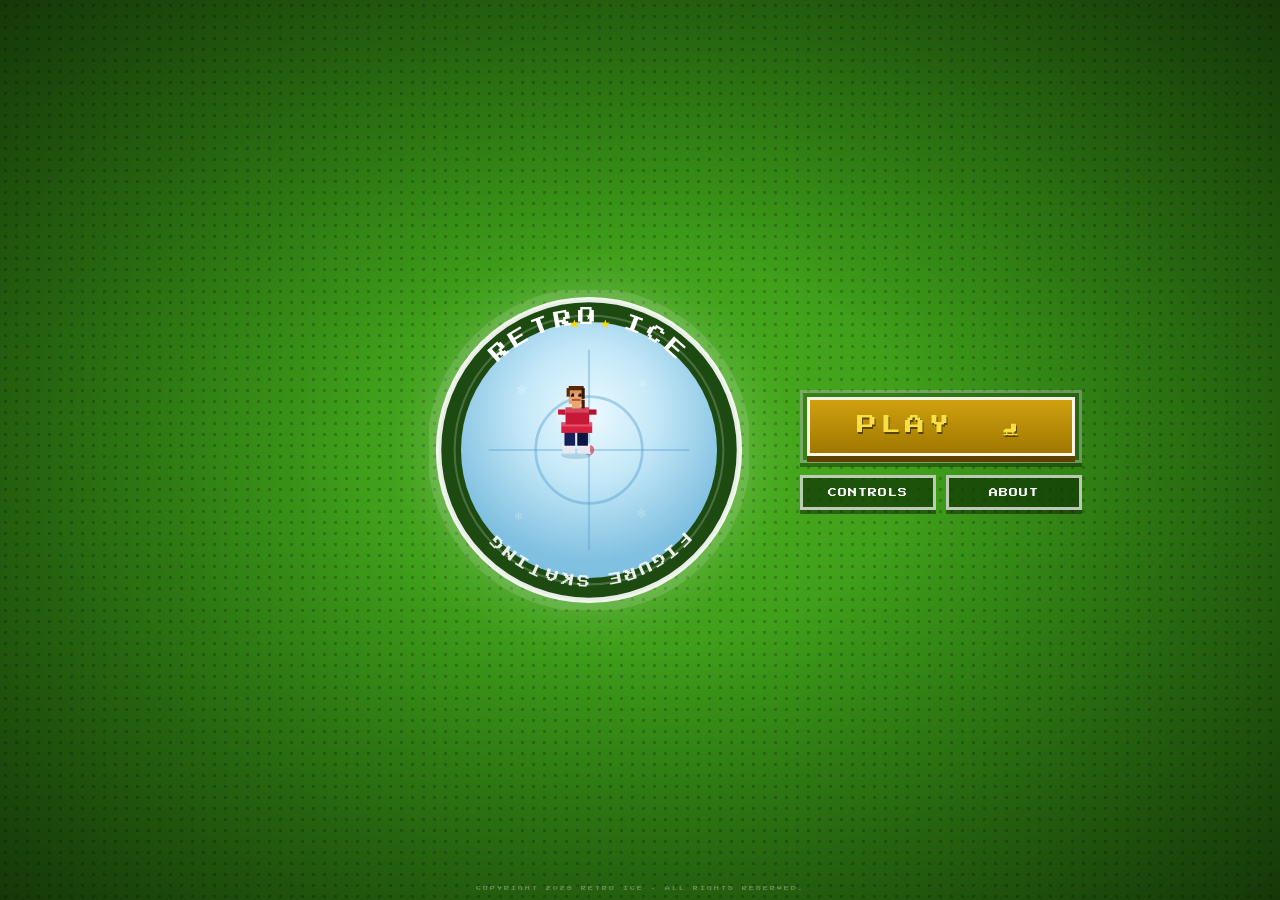
<file: index.html>
<!DOCTYPE html>
<html lang="en">
<head>
<meta charset="UTF-8">
<meta name="viewport" content="width=device-width, initial-scale=1.0, maximum-scale=1.0">
<title>Retro Ice</title>
<link rel="preconnect" href="https://fonts.googleapis.com">
<link href="https://fonts.googleapis.com/css2?family=Press+Start+2P&display=swap" rel="stylesheet">
<style>
/* ════════════════════════════════════════════
   BASE
════════════════════════════════════════════ */
*{margin:0;padding:0;box-sizing:border-box;image-rendering:pixelated}
html,body{width:100%;height:100%;overflow:hidden;font-family:'Press Start 2P',monospace;background:#000}
button{font-family:'Press Start 2P',monospace;cursor:pointer}
input,select{font-family:'Press Start 2P',monospace}

/* ── screens ── */
.screen{position:absolute;inset:0;display:none;align-items:center;justify-content:center}
.screen.active{display:flex}

/* ════════════════════════════════════════════
   SHARED PALETTE VARS
════════════════════════════════════════════ */
:root{
  --grn:#3a9818; --grn2:#4db020; --grnDk:#2a7010; --grnPanel:rgba(10,40,4,0.86);
  --blue:#2a5cc8; --blueDk:#1a3a80; --blueHi:#4a88f0; --bluePan:#3060c8;
  --gold:#c89000; --goldHi:#f0c020; --goldDk:#7a5400;
  --white:#fff; --textDim:rgba(255,255,255,0.45);
}

/* ════════════════════════════════════════════
   GREEN HALFTONE BG (title / create screens)
════════════════════════════════════════════ */
.bg-green{
  position:absolute;inset:0;z-index:0;
  background:radial-gradient(ellipse at 50% 50%,#4db020 0%,#3a9818 45%,#2a7010 100%);
}
.bg-green::after{
  content:'';position:absolute;inset:0;
  background-image:radial-gradient(circle,rgba(0,0,0,0.2) 1.5px,transparent 1.5px);
  background-size:11px 11px;
}
.bg-vignette{
  position:absolute;inset:0;z-index:1;
  background:radial-gradient(ellipse at 50% 50%,transparent 30%,rgba(0,0,0,0.5) 100%);
  pointer-events:none;
}
/* ghost icons */
.bg-ghosts{position:absolute;inset:0;z-index:1;pointer-events:none;overflow:hidden}
.bg-ghosts span{position:absolute;color:rgba(255,255,255,0.055);font-family:serif;user-select:none}

/* ── GREEN BUTTON (RST style) ── */
.gbtn{
  display:inline-flex;align-items:center;justify-content:center;gap:8px;
  background:var(--grn);border:3px solid rgba(255,255,255,0.85);
  box-shadow:0 5px 0 var(--grnDk),2px 2px 0 rgba(0,0,0,0.35);
  color:#fff;font-family:'Press Start 2P',monospace;
  font-size:clamp(7px,1.1vw,10px);letter-spacing:1px;
  padding:10px 16px;transition:background .07s;
}
.gbtn:hover{background:var(--grn2)}
.gbtn:active{transform:translateY(4px);box-shadow:0 1px 0 var(--grnDk)}

/* ── GOLD PLAY BUTTON ── */
.goldbtn{
  display:inline-flex;align-items:center;justify-content:center;gap:12px;
  background:linear-gradient(180deg,#d0a010 0%,#a07800 100%);
  border:3px solid rgba(255,255,255,0.9);
  box-shadow:0 6px 0 #5e4000;
  color:#f8e040;font-family:'Press Start 2P',monospace;
  font-size:clamp(14px,2vw,20px);letter-spacing:4px;
  padding:15px 30px;transition:background .07s;
  text-shadow:1px 2px 0 rgba(0,0,0,0.5);
}
.goldbtn:hover{background:linear-gradient(180deg,#e8b820 0%,#c09010 100%)}
.goldbtn:active{transform:translateY(5px);box-shadow:0 1px 0 #5e4000}

/* ── BLUE PANEL BUTTON (Retro Bowl style) ── */
.bluebtn{
  display:inline-flex;align-items:center;justify-content:center;gap:10px;
  background:var(--bluePan);border:3px solid #fff;
  box-shadow:0 5px 0 var(--blueDk),2px 2px 0 rgba(0,0,0,0.4);
  color:#fff;font-family:'Press Start 2P',monospace;
  font-size:clamp(8px,1.3vw,11px);letter-spacing:1px;
  padding:11px 18px;transition:background .07s;
}
.bluebtn:hover{background:var(--blueHi)}
.bluebtn:active{transform:translateY(4px);box-shadow:0 1px 0 var(--blueDk)}

/* ── RED ── */
.redbtn{background:#b01020;border:3px solid #fff;box-shadow:0 5px 0 #600010;color:#fff;
  font-family:'Press Start 2P',monospace;font-size:clamp(7px,1vw,9px);padding:9px 14px;
  display:inline-flex;align-items:center;justify-content:center;}
.redbtn:hover{background:#d02030}
.redbtn:active{transform:translateY(4px);box-shadow:0 1px 0 #600010}

/* ── text input ── */
.tinput{background:#fff;border:3px solid #fff;box-shadow:inset 2px 2px 0 rgba(0,0,0,0.1),0 3px 0 rgba(0,0,0,0.45);
  color:#0a1020;font-family:'Press Start 2P',monospace;font-size:clamp(7px,1vw,9px);
  padding:8px 10px;width:100%;outline:none}
.tinput:focus{border-color:#f0c020}
select.tinput{cursor:pointer;appearance:none;-webkit-appearance:none}

/* ── input label ── */
.lbl{font-size:clamp(5px,0.75vw,6px);color:rgba(255,255,255,0.6);letter-spacing:2px;margin-bottom:4px}

/* ── swatch ── */
.sw{width:clamp(20px,2.2vw,26px);height:clamp(20px,2.2vw,26px);border:3px solid rgba(255,255,255,0.2);
  box-shadow:2px 2px 0 rgba(0,0,0,0.4);cursor:pointer;transition:transform .08s}
.sw:hover{transform:scale(1.18);border-color:rgba(255,255,255,0.7)}
.sw.on{border-color:#fff;box-shadow:0 0 0 2px #f0c020,2px 2px 0 rgba(0,0,0,0.4)}

/* ── stars header ── */
.starhdr{display:flex;align-items:center;justify-content:center;gap:8px;
  font-size:clamp(9px,1.5vw,13px);color:#fff;letter-spacing:3px;
  text-shadow:2px 2px 0 rgba(0,0,0,0.7)}
.sr{color:#d02030}.sw2{color:#fff}.sb{color:#2848b0}

/* ── overlay ── */
.overlay{display:none;position:fixed;inset:0;background:rgba(0,0,0,0.78);z-index:999;
  align-items:center;justify-content:center}
.overlay.on{display:flex}
.obox{background:var(--bluePan);border:4px solid #fff;
  box-shadow:0 8px 0 var(--blueDk),4px 4px 0 rgba(0,0,0,0.5);
  padding:28px 36px;text-align:center;min-width:260px}
.obox h3{font-size:clamp(9px,1.5vw,12px);color:#fff;margin-bottom:16px;letter-spacing:2px}
.obox p{font-size:clamp(6px,.9vw,8px);color:#ff9090;margin-bottom:20px;line-height:2}

/* ════════════════════════════════════════════
   SCREEN 1 — TITLE
════════════════════════════════════════════ */
#titleScreen{z-index:10}
.title-layout{
  position:relative;z-index:2;
  display:flex;align-items:center;justify-content:center;
  gap:clamp(24px,4vw,70px);width:100%;height:100%;padding:20px;
}
.logo-ring{width:clamp(210px,27vw,320px);height:clamp(210px,27vw,320px);
  filter:drop-shadow(0 0 28px rgba(255,255,255,0.22))}
.logo-ring svg{width:100%;height:100%}
.menu-col{display:flex;flex-direction:column;align-items:stretch;gap:12px;
  width:clamp(210px,22vw,285px)}
.play-wrap{background:rgba(0,0,0,0.22);border:3px solid rgba(255,255,255,0.32);
  box-shadow:0 4px 0 rgba(0,0,0,0.35);padding:4px}
.sub-row{display:flex;gap:10px}
.subbtn{flex:1;background:rgba(16,56,4,0.75);border:3px solid rgba(255,255,255,0.7);
  box-shadow:0 4px 0 rgba(0,0,0,0.4);color:#fff;font-family:'Press Start 2P',monospace;
  font-size:clamp(6px,.9vw,9px);letter-spacing:1px;padding:10px 6px;text-align:center;
  transition:background .07s}
.subbtn:hover{background:rgba(36,88,12,0.9)}
.subbtn:active{transform:translateY(3px)}
.infobox{display:none;background:rgba(6,32,2,0.95);border:3px solid rgba(255,255,255,0.68);
  box-shadow:0 5px 0 rgba(0,0,0,0.45);padding:14px 16px}
.infobox.on{display:block}
.infobox p{font-size:clamp(5px,.75vw,7px);color:#c4e8a0;line-height:2.4}
.infobox b{color:#f0c020}
.copy{position:fixed;bottom:9px;left:0;right:0;text-align:center;
  font-size:clamp(4px,.55vw,5px);color:rgba(255,255,255,0.28);letter-spacing:2px;z-index:3}

/* ════════════════════════════════════════════
   SCREEN 2 — CAREER SLOTS
════════════════════════════════════════════ */
#careerScreen{background:#0a0a0a;z-index:10}
#careerScreen::before{content:'';position:absolute;inset:0;
  background-image:radial-gradient(circle,rgba(255,255,255,0.032) 1px,transparent 1px);
  background-size:14px 14px}
.career-layout{position:relative;z-index:2;display:flex;align-items:center;
  justify-content:center;gap:clamp(20px,3.5vw,54px);padding:24px;width:100%}
.logo-sm{width:clamp(110px,14vw,165px);filter:drop-shadow(0 0 14px rgba(80,160,255,0.25))}
.logo-sm svg{width:100%;height:auto}
.slots-col{flex:1;max-width:540px;min-width:270px}
.slot-block{margin-bottom:clamp(10px,1.8vh,18px)}
.slot-lbl{font-size:clamp(5px,.72vw,6px);color:var(--textDim);letter-spacing:3px;
  margin-bottom:5px;text-align:center}
.slot-row{display:flex;align-items:center;gap:8px}
.slotbtn{flex:1;min-height:clamp(46px,7vh,62px);background:var(--bluePan);
  border:3px solid #fff;box-shadow:0 6px 0 var(--blueDk),3px 3px 0 rgba(0,0,0,0.45);
  color:#fff;font-family:'Press Start 2P',monospace;cursor:pointer;
  display:flex;align-items:center;justify-content:space-between;
  padding:10px 18px;gap:12px;transition:background .07s;line-height:1;text-align:left}
.slotbtn:hover{background:var(--blueHi)}
.slotbtn:active{transform:translateY(5px);box-shadow:0 1px 0 var(--blueDk)}
.slotbtn.empty{justify-content:center;color:rgba(255,255,255,0.7);
  letter-spacing:2px;font-size:clamp(8px,1.3vw,11px)}
.sname{font-size:clamp(8px,1.4vw,12px);color:#fff;letter-spacing:1px}
.sinfo{font-size:clamp(5px,.72vw,6px);color:rgba(200,220,255,0.78);margin-top:4px;letter-spacing:1px}
.smedals{font-size:clamp(9px,1.3vw,12px);flex-shrink:0;line-height:1.6}
.delbtn{width:clamp(40px,5.5vw,50px);height:clamp(40px,5.5vw,50px);
  background:#404858;border:3px solid rgba(255,255,255,0.35);
  box-shadow:0 4px 0 #181a22,2px 2px 0 rgba(0,0,0,0.4);
  color:rgba(255,255,255,0.35);font-family:'Press Start 2P',monospace;font-size:14px;
  display:flex;align-items:center;justify-content:center;transition:background .07s}
.delbtn:hover{background:#7a1020;border-color:#ff6080;color:#ff8090}
.delbtn:active{transform:translateY(3px)}
.delbtn.dim{opacity:.3;pointer-events:none;cursor:default}

/* ════════════════════════════════════════════
   SCREEN 3 — CREATE CHARACTER
════════════════════════════════════════════ */
#createScreen{z-index:10}
.create-layout{position:relative;z-index:2;display:flex;align-items:center;
  justify-content:center;gap:clamp(14px,3vw,44px);padding:18px;width:100%}
.left-col{flex:0 0 auto;display:flex;flex-direction:column;align-items:center;gap:10px}
.portrait{background:#7ec838;border:4px solid rgba(255,255,255,0.9);
  box-shadow:0 7px 0 rgba(0,0,0,0.4),inset 0 0 0 2px rgba(255,255,255,0.16);
  padding:8px 8px 6px}
.portrait canvas{display:block;image-rendering:pixelated;
  width:clamp(90px,12vw,145px);height:auto}
.gen-row{display:flex;gap:8px;width:100%}
.genbtn{flex:1;background:rgba(16,56,4,0.74);border:3px solid rgba(255,255,255,0.72);
  box-shadow:0 4px 0 rgba(0,0,0,0.4);color:#fff;font-family:'Press Start 2P',monospace;
  font-size:clamp(6px,.9vw,8px);padding:8px 4px;letter-spacing:1px;text-align:center;
  transition:background .07s}
.genbtn:hover{background:rgba(38,86,12,0.9)}
.genbtn:active{transform:translateY(3px)}
.genbtn.on{background:#1a7020;border-color:#80ff80;box-shadow:0 4px 0 #0a3a12;color:#90ff90}
.sw-sec{width:100%}
.sw-lbl{font-size:clamp(5px,.72vw,6px);color:rgba(255,255,255,0.7);letter-spacing:2px;
  text-align:center;margin-bottom:4px}
.sw-row{display:flex;flex-wrap:wrap;gap:4px;justify-content:center}
.right-col{flex:1;max-width:430px;min-width:220px;display:flex;flex-direction:column;gap:0}
.create-hdr{display:flex;align-items:center;gap:10px;margin-bottom:clamp(10px,1.8vh,16px)}
.create-hdr h2{flex:1;font-size:clamp(8px,1.4vw,12px);color:#fff;letter-spacing:3px;
  text-shadow:2px 2px 0 rgba(0,0,0,0.55);text-align:center}
.form-card{background:rgba(8,36,2,0.86);border:4px solid rgba(255,255,255,0.8);
  box-shadow:0 6px 0 rgba(0,0,0,0.4),inset 0 0 0 2px rgba(255,255,255,0.08);
  padding:16px 18px}
.form-sec{font-size:clamp(5px,.78vw,7px);color:rgba(255,255,255,0.46);letter-spacing:3px;
  text-align:center;margin-bottom:12px;padding-bottom:8px;
  border-bottom:1px solid rgba(255,255,255,0.13)}
.name-grid{display:grid;grid-template-columns:1fr 1fr;gap:10px;margin-bottom:12px}
.act-row{display:flex;gap:10px;margin-top:12px}
.randbtn{flex:1;background:rgba(16,56,4,0.75);border:3px solid rgba(255,255,255,0.7);
  box-shadow:0 4px 0 rgba(0,0,0,0.4);color:#fff;font-family:'Press Start 2P',monospace;
  font-size:clamp(6px,.9vw,8px);padding:10px 8px;letter-spacing:1px;
  display:flex;align-items:center;justify-content:center;gap:6px;transition:background .07s}
.randbtn:hover{background:rgba(38,90,12,0.9)}
.randbtn:active{transform:translateY(3px)}
.play2btn{flex:2;background:linear-gradient(180deg,#d0a010 0%,#a07800 100%);
  border:3px solid rgba(255,255,255,0.88);box-shadow:0 5px 0 #5e4000;
  color:#f8e040;font-family:'Press Start 2P',monospace;
  font-size:clamp(9px,1.3vw,12px);padding:10px 14px;letter-spacing:2px;
  display:flex;align-items:center;justify-content:center;gap:8px;transition:background .07s}
.play2btn:hover{background:linear-gradient(180deg,#e8c020 0%,#c09010 100%)}
.play2btn:active{transform:translateY(4px);box-shadow:0 1px 0 #5e4000}

/* ════════════════════════════════════════════
   SCREEN 4 — GAME
════════════════════════════════════════════ */
#gameScreen{flex-direction:column;z-index:10;background:#0a0a10}
#hud{flex:0 0 auto;height:44px;background:#080810;border-bottom:3px solid #fff;
  display:flex;align-items:center;padding:0 16px;gap:clamp(8px,2vw,28px);z-index:20}
.hb{display:flex;flex-direction:column;gap:2px}
.hl{font-size:clamp(4px,.6vw,5px);color:rgba(255,255,255,0.42);letter-spacing:2px}
.hv{font-size:clamp(9px,1.4vw,12px);color:#fff}
.hv-gold{color:#f0c030!important}.hv-red{color:#ff7080!important}.hv-blue{color:#80c0ff!important}
.h-sep{flex:1}
.hname{font-size:clamp(5px,.85vw,7px);color:rgba(200,220,255,0.65);
  letter-spacing:1px;max-width:160px;overflow:hidden;white-space:nowrap}
#gameCanvas{flex:1 1 auto;width:100%;display:block;image-rendering:pixelated}
#ctrlBar{flex:0 0 auto;height:30px;background:#080810;border-top:2px solid rgba(255,255,255,0.18);
  display:flex;align-items:center;justify-content:center;gap:clamp(6px,2vw,22px);padding:0 14px}
.ch{font-size:clamp(4px,.63vw,5px);color:rgba(255,255,255,0.28);letter-spacing:1px}
.ch span{color:#f0c030}
.ch.tip{color:rgba(80,200,255,0.45)}

/* mobile buttons */
#mobileBtns{position:absolute;bottom:36px;left:0;right:0;
  display:none;align-items:flex-end;justify-content:space-between;
  padding:0 10px;pointer-events:none;z-index:25}
#mobileBtns button{pointer-events:all;background:rgba(8,14,30,0.85);
  border:2px solid #4ac8f0;color:#4ac8f0;font-family:'Press Start 2P',monospace;
  font-size:7px;padding:7px 9px;line-height:1.4;white-space:pre;text-align:center}

/* ── pause overlay ── */
#pauseBox{background:var(--bluePan);border:4px solid #fff;
  box-shadow:0 8px 0 var(--blueDk),4px 4px 0 rgba(0,0,0,0.5);
  padding:28px 36px;text-align:center;min-width:230px}
#pauseBox h3{font-size:clamp(10px,1.6vw,13px);color:#fff;margin-bottom:20px;letter-spacing:3px}
.pbbtns{display:flex;flex-direction:column;gap:10px}

/* ── gameover overlay ── */
#goBox{background:var(--bluePan);border:4px solid #fff;
  box-shadow:0 8px 0 var(--blueDk),4px 4px 0 rgba(0,0,0,0.5);
  padding:30px 36px;text-align:center;min-width:260px}
#goBox h3{font-size:clamp(10px,1.6vw,14px);color:#ff6060;margin-bottom:12px;letter-spacing:2px}
#goBox .gscore{font-size:clamp(14px,2.2vw,20px);color:#f0c020;margin:8px 0}
#goBox .ggrade{font-size:clamp(20px,3.5vw,36px);margin:8px 0}
#goBox .gcombo{font-size:clamp(6px,.9vw,8px);color:#aac0e0;margin-bottom:16px}

/* ── animations ── */
@keyframes fadeIn{from{opacity:0;transform:translateY(10px)}to{opacity:1;transform:none}}
@keyframes pulse{0%,100%{transform:scale(1)}50%{transform:scale(1.03)}}
@keyframes sparkF{0%{opacity:0;transform:translateY(0) scale(1)}10%{opacity:1}90%{opacity:.6}100%{opacity:0;transform:translateY(-60px) scale(.2)}}
@keyframes blink{0%,49%{opacity:1}50%,100%{opacity:0}}
.fadein{animation:fadeIn .3s ease both}
.pulse{animation:pulse 2.2s ease infinite}
.blink{animation:blink .8s infinite}

/* sparkles layer */
.spkl{position:absolute;inset:0;z-index:1;pointer-events:none;overflow:hidden}
.spkl i{position:absolute;font-style:normal;font-family:serif;animation:sparkF linear infinite;opacity:0}
</style>
</head>
<body>

<!-- ════════════════════════════════════════════
     SCREEN 1: TITLE
════════════════════════════════════════════ -->
<div id="titleScreen" class="screen active">
  <div class="bg-green"></div>
  <div class="bg-vignette"></div>
  <div class="bg-ghosts" id="bgG"></div>
  <div class="spkl" id="spkl"></div>

  <div class="title-layout fadein">
    <!-- Animated skater left -->
    <canvas id="titleSkater" width="96" height="128"
      style="image-rendering:pixelated;width:clamp(100px,14vw,180px);height:auto;
      filter:drop-shadow(3px 8px 0 rgba(0,0,0,0.5));position:relative;z-index:2"></canvas>

    <!-- Logo badge centre -->
    <div class="logo-ring pulse" style="position:relative;z-index:2">
      <svg viewBox="0 0 300 300" xmlns="http://www.w3.org/2000/svg">
        <defs>
          <radialGradient id="icG" cx="50%" cy="36%" r="58%">
            <stop offset="0%"   stop-color="#ecfaff"/>
            <stop offset="45%"  stop-color="#c4e8f8"/>
            <stop offset="100%" stop-color="#80c0e0"/>
          </radialGradient>
          <path id="tP" d="M 34,150 a116,116 0 0,1 232,0"/>
          <path id="bP" d="M 266,150 a116,116 0 0,1 -232,0"/>
        </defs>
        <circle cx="150" cy="150" r="147" fill="none" stroke="rgba(255,255,255,0.12)" stroke-width="10"/>
        <circle cx="150" cy="150" r="141" fill="#1c4a10" stroke="rgba(255,255,255,0.9)" stroke-width="5"/>
        <circle cx="150" cy="150" r="126" fill="none"   stroke="rgba(255,255,255,0.2)" stroke-width="2"/>
        <circle cx="150" cy="150" r="120" fill="url(#icG)"/>
        <circle cx="150" cy="150" r="50"  fill="none"   stroke="rgba(80,155,205,0.42)" stroke-width="2.5"/>
        <line x1="56"  y1="150" x2="244" y2="150" stroke="rgba(80,155,205,0.36)" stroke-width="2"/>
        <line x1="150" y1="56"  x2="150" y2="244" stroke="rgba(80,155,205,0.36)" stroke-width="2"/>
        <circle cx="150" cy="150" r="5" fill="rgba(215,38,58,0.62)"/>
        <!-- mini skater -->
        <g transform="translate(121,105)">
          <ellipse cx="17" cy="50" rx="14" ry="3.5" fill="rgba(60,130,170,0.26)"/>
          <rect x="3"  y="47" width="13" height="2" fill="#c8dcf4" rx="1"/>
          <rect x="18" y="47" width="13" height="2" fill="#c8dcf4" rx="1"/>
          <rect x="4"  y="39" width="12" height="9" fill="#e8e8f2"/>
          <rect x="18" y="39" width="12" height="9" fill="#e8e8f2"/>
          <rect x="4"  y="39" width="12" height="3" fill="rgba(255,255,255,0.45)"/>
          <rect x="18" y="39" width="12" height="3" fill="rgba(255,255,255,0.45)"/>
          <rect x="6"  y="25" width="10" height="16" fill="#182058"/>
          <rect x="18" y="25" width="10" height="16" fill="#101440"/>
          <rect x="3"  y="19" width="29" height="10" fill="#d82040"/>
          <rect x="3"  y="19" width="29" height="4"  fill="rgba(255,255,255,0.22)"/>
          <rect x="7"  y="5"  width="22" height="16" fill="#c81838"/>
          <rect x="7"  y="5"  width="22" height="5"  fill="rgba(255,255,255,0.2)"/>
          <rect x="0"  y="7"  width="7"  height="5"  fill="#c81838"/>
          <rect x="-1" y="12" width="5"  height="4"  fill="#f0f0f2"/>
          <rect x="29" y="7"  width="7"  height="5"  fill="#b01030"/>
          <rect x="30" y="12" width="5"  height="4"  fill="#f0f0f2"/>
          <rect x="13" y="1"  width="8"  height="5"  fill="#e8a870"/>
          <rect x="10" y="-13" width="14" height="15" fill="#e8a870"/>
          <rect x="10" y="-13" width="14" height="5"  fill="rgba(180,100,40,0.25)"/>
          <rect x="12" y="-8"  width="3"  height="3"  fill="#1a0a08"/>
          <rect x="19" y="-8"  width="3"  height="3"  fill="#1a0a08"/>
          <rect x="12" y="-8"  width="1"  height="1"  fill="rgba(255,255,255,0.75)"/>
          <rect x="19" y="-8"  width="1"  height="1"  fill="rgba(255,255,255,0.75)"/>
          <rect x="13" y="-3"  width="8"  height="2"  fill="rgba(140,50,35,0.65)"/>
          <rect x="10" y="-15" width="14" height="4"  fill="#5a2808"/>
          <rect x="8"  y="-13" width="3"  height="8"  fill="#5a2808"/>
          <rect x="22" y="-13" width="3"  height="10" fill="#3a1404"/>
          <rect x="22" y="-2"  width="3"  height="8"  fill="#4a1e06"/>
        </g>
        <text x="131" y="36" font-size="11" fill="#ffd700" font-family="serif">★</text>
        <text x="146" y="28" font-size="9"  fill="#ffffff" font-family="serif">★</text>
        <text x="160" y="36" font-size="11" fill="#ffd700" font-family="serif">★</text>
        <text font-family="'Press Start 2P',monospace" font-size="17" fill="#ffffff" letter-spacing="4" text-anchor="middle">
          <textPath href="#tP" startOffset="50%">RETRO ICE</textPath>
        </text>
        <text font-family="'Press Start 2P',monospace" font-size="12" fill="rgba(255,255,255,0.9)" letter-spacing="2" text-anchor="middle">
          <textPath href="#bP" startOffset="50%">FIGURE SKATING</textPath>
        </text>
        <text x="82"  y="98"  font-size="13" fill="rgba(255,255,255,0.35)" font-family="serif">❄</text>
        <text x="196" y="92"  font-size="11" fill="rgba(255,255,255,0.28)" font-family="serif">❄</text>
        <text x="194" y="214" font-size="12" fill="rgba(255,255,255,0.26)" font-family="serif">❄</text>
        <text x="80"  y="216" font-size="10" fill="rgba(255,255,255,0.3)"  font-family="serif">❄</text>
      </svg>
    </div>

    <!-- Menu right -->
    <div class="menu-col" style="position:relative;z-index:2">
      <div class="play-wrap">
        <button class="goldbtn" style="width:100%" onclick="showCareer()">PLAY &nbsp;⛸</button>
      </div>
      <div class="sub-row">
        <button class="subbtn" onclick="toggleInfo('controls')">CONTROLS</button>
        <button class="subbtn" onclick="toggleInfo('about')">ABOUT</button>
      </div>
      <div class="infobox" id="infoBox"><p id="infoTxt"></p></div>
    </div>
  </div>
  <div class="copy">COPYRIGHT 2025 RETRO ICE · ALL RIGHTS RESERVED.</div>
</div>

<!-- ════════════════════════════════════════════
     SCREEN 2: CAREER SLOTS
════════════════════════════════════════════ -->
<div id="careerScreen" class="screen">
  <div class="career-layout fadein">
    <!-- small logo -->
    <div class="logo-sm">
      <svg viewBox="0 0 220 220" xmlns="http://www.w3.org/2000/svg">
        <defs>
          <radialGradient id="ig2" cx="50%" cy="38%" r="55%">
            <stop offset="0%"   stop-color="#e8f8ff"/>
            <stop offset="100%" stop-color="#80c0e0"/>
          </radialGradient>
          <path id="at2" d="M 22,110 a88,88 0 0,1 176,0"/>
          <path id="ab2" d="M 198,110 a88,88 0 0,1 -176,0"/>
        </defs>
        <circle cx="110" cy="110" r="107" fill="#1c4a10" stroke="rgba(255,255,255,0.85)" stroke-width="4"/>
        <circle cx="110" cy="110" r="92"  fill="url(#ig2)"/>
        <circle cx="110" cy="110" r="40"  fill="none" stroke="rgba(80,155,205,0.4)" stroke-width="2"/>
        <line x1="44" y1="110" x2="176" y2="110" stroke="rgba(80,155,205,0.35)" stroke-width="1.5"/>
        <line x1="110" y1="44"  x2="110" y2="176" stroke="rgba(80,155,205,0.35)" stroke-width="1.5"/>
        <circle cx="110" cy="110" r="4" fill="rgba(210,38,58,0.6)"/>
        <g transform="translate(90,82)">
          <rect x="5" y="28" width="9"  height="6"  fill="#e8e8f2"/>
          <rect x="18" y="28" width="9" height="6"  fill="#e8e8f2"/>
          <rect x="6" y="19" width="8"  height="11" fill="#182058"/>
          <rect x="18" y="19" width="8" height="11" fill="#101440"/>
          <rect x="3" y="14" width="26" height="8"  fill="#c81838"/>
          <rect x="3" y="14" width="26" height="3"  fill="rgba(255,255,255,0.2)"/>
          <rect x="7" y="4"  width="18" height="12" fill="#c01030"/>
          <rect x="0" y="6"  width="7"  height="4"  fill="#c01030"/>
          <rect x="0" y="10" width="5"  height="4"  fill="#f0f0f2"/>
          <rect x="25" y="6" width="7"  height="4"  fill="#a8102a"/>
          <rect x="27" y="10" width="5" height="4"  fill="#f0f0f2"/>
          <rect x="12" y="0" width="8"  height="5"  fill="#e8a870"/>
          <rect x="10" y="-11" width="12" height="12" fill="#e8a870"/>
          <rect x="12" y="-6"  width="3"  height="3"  fill="#1a0808"/>
          <rect x="17" y="-6"  width="3"  height="3"  fill="#1a0808"/>
          <rect x="12" y="-6"  width="1"  height="1"  fill="rgba(255,255,255,0.75)"/>
          <rect x="17" y="-6"  width="1"  height="1"  fill="rgba(255,255,255,0.75)"/>
          <rect x="10" y="-13" width="12" height="4"  fill="#5a2808"/>
          <rect x="8"  y="-11" width="3"  height="8"  fill="#5a2808"/>
          <rect x="20" y="-11" width="3"  height="10" fill="#3a1404"/>
        </g>
        <text x="97"  y="26" font-size="9"  fill="#ffd700" font-family="serif">★</text>
        <text x="107" y="20" font-size="7"  fill="#fff"    font-family="serif">★</text>
        <text x="117" y="26" font-size="9"  fill="#ffd700" font-family="serif">★</text>
        <text font-family="'Press Start 2P',monospace" font-size="11" fill="#fff" letter-spacing="3" text-anchor="middle">
          <textPath href="#at2" startOffset="50%">RETRO ICE</textPath>
        </text>
        <text font-family="'Press Start 2P',monospace" font-size="9" fill="rgba(255,255,255,0.85)" letter-spacing="1" text-anchor="middle">
          <textPath href="#ab2" startOffset="50%">SKATING</textPath>
        </text>
      </svg>
    </div>
    <!-- slots -->
    <div class="slots-col">
      <div style="display:flex;align-items:center;justify-content:space-between;margin-bottom:clamp(12px,2vh,22px)">
        <button class="bluebtn" style="width:40px;height:40px;padding:0;font-size:12px" onclick="showTitle()">◀</button>
        <div class="starhdr">
          <span class="sr">★</span><span class="sw2">★</span><span class="sb">★</span>
          &nbsp;CAREER&nbsp;
          <span class="sb">★</span><span class="sw2">★</span><span class="sr">★</span>
        </div>
        <div style="width:40px"></div>
      </div>
      <div id="slotsContainer"></div>
    </div>
  </div>
</div>

<!-- ════════════════════════════════════════════
     SCREEN 3: CREATE CHARACTER
════════════════════════════════════════════ -->
<div id="createScreen" class="screen">
  <div class="bg-green"></div>
  <div class="bg-vignette"></div>
  <div class="create-layout fadein">
    <div class="left-col">
      <div class="portrait">
        <canvas id="previewCanvas" width="80" height="110"></canvas>
      </div>
      <div class="gen-row">
        <button id="btnM" class="genbtn on" onclick="setGen('male')">MALE</button>
        <button id="btnF" class="genbtn"    onclick="setGen('female')">FEMALE</button>
      </div>
      <div class="sw-sec"><div class="sw-lbl">SKIN</div><div class="sw-row" id="skinSw"></div></div>
      <div class="sw-sec"><div class="sw-lbl">HAIR</div><div class="sw-row" id="hairSw"></div></div>
      <div class="sw-sec"><div class="sw-lbl">OUTFIT</div><div class="sw-row" id="outfitSw"></div></div>
    </div>
    <div class="right-col">
      <div class="create-hdr">
        <button class="gbtn" style="padding:8px 10px;font-size:10px" onclick="showCareer()">◀</button>
        <div style="display:flex;gap:4px;font-size:8px"><span class="sr">★</span><span class="sw2">★</span><span class="sb">★</span></div>
        <h2>NEW CAREER</h2>
        <div style="display:flex;gap:4px;font-size:8px"><span class="sb">★</span><span class="sw2">★</span><span class="sr">★</span></div>
        <div style="width:44px"></div>
      </div>
      <div class="form-card">
        <div class="form-sec">YOUR NAME</div>
        <div class="name-grid">
          <div><div class="lbl">FIRST NAME</div><input class="tinput" id="fName" value="ALEX" maxlength="10"></div>
          <div><div class="lbl">LAST NAME</div><input class="tinput" id="lName" value="FROST" maxlength="12"></div>
        </div>
        <div><div class="lbl">NATION</div><select class="tinput" id="nationSel"></select></div>
      </div>
      <div class="act-row">
        <button class="randbtn" onclick="doRandom()">● RANDOM</button>
        <button class="play2btn" onclick="startCareer()">PLAY ▶</button>
      </div>
    </div>
  </div>
</div>

<!-- ════════════════════════════════════════════
     SCREEN 4: GAME
════════════════════════════════════════════ -->
<div id="gameScreen" class="screen" style="position:relative">
  <div id="hud">
    <div class="hb"><div class="hl">SKATER</div><div class="hv hname" id="hudName">—</div></div>
    <div class="h-sep"></div>
    <div class="hb"><div class="hl">SCORE</div><div class="hv" id="hudScore">0</div></div>
    <div class="hb"><div class="hl">COMBO</div><div class="hv hv-gold" id="hudCombo">x1</div></div>
    <div class="hb"><div class="hl">TIME</div><div class="hv hv-red" id="hudTime">90</div></div>
    <div class="hb"><div class="hl">LEVEL</div><div class="hv hv-blue" id="hudLevel">1</div></div>
    <div class="h-sep"></div>
    <button class="bluebtn" style="height:28px;padding:0 12px;font-size:6px" onclick="togglePause()">☰ MENU</button>
  </div>
  <canvas id="gameCanvas" style="image-rendering:pixelated"></canvas>
  <div id="ctrlBar">
    <span class="ch"><span>← →</span> SKATE</span>
    <span class="ch"><span>Z</span> JUMP</span>
    <span class="ch"><span>X</span> SPIN</span>
    <span class="ch"><span>SPACE</span> POSE</span>
    <span class="ch"><span>ESC</span> PAUSE</span>
    <span class="ch tip">CHAIN MOVES FOR COMBOS!</span>
  </div>
  <!-- mobile -->
  <div id="mobileBtns">
    <div style="display:flex;gap:6px">
      <button id="mL">◀</button>
      <button id="mR">▶</button>
    </div>
    <div style="display:flex;gap:6px">
      <button id="mJ">Z&#10;JUMP</button>
      <button id="mX">X&#10;SPIN</button>
      <button id="mP">★&#10;POSE</button>
    </div>
  </div>
</div>

<!-- ════════════════════════════════════════════
     OVERLAYS
════════════════════════════════════════════ -->
<!-- Delete confirm -->
<div class="overlay" id="delOverlay">
  <div class="obox">
    <h3>DELETE SAVE?</h3>
    <p>CANNOT BE UNDONE!</p>
    <div style="display:flex;gap:12px;justify-content:center">
      <button class="redbtn" id="delYes">DELETE</button>
      <button class="bluebtn" id="delNo">CANCEL</button>
    </div>
  </div>
</div>
<!-- Pause -->
<div class="overlay" id="pauseOverlay">
  <div id="pauseBox">
    <h3>PAUSED</h3>
    <div class="pbbtns">
      <button class="bluebtn" style="font-size:clamp(9px,1.5vw,12px);padding:13px 28px" onclick="togglePause()">▶ RESUME</button>
      <button class="bluebtn" onclick="showCareer()">⬅ CAREER</button>
      <button class="bluebtn" onclick="showTitle()">🏠 TITLE</button>
    </div>
  </div>
</div>
<!-- Game Over -->
<div class="overlay" id="goOverlay">
  <div id="goBox">
    <h3>EVENT OVER</h3>
    <div class="gscore" id="goScore">0</div>
    <div class="gcombo" id="goCombo">MAX COMBO  x1</div>
    <div class="ggrade" id="goGrade">C</div>
    <button class="bluebtn" style="width:100%;margin-top:8px" onclick="showCareer()">CONTINUE</button>
  </div>
</div>

<script>
/* ════════════════════════════════════════════
   SAVE SYSTEM
════════════════════════════════════════════ */
const SS={
  key:s=>`ri_${s}`,
  load(s){try{const d=JSON.parse(localStorage.getItem(SS.key(s)));return d?.v===1?d:null}catch{return null}},
  save(s,d){try{d.v=1;d.at=Date.now();localStorage.setItem(SS.key(s),JSON.stringify(d));return true}catch{return false}},
  del(s){localStorage.removeItem(SS.key(s))},
  all(){return[1,2,3].map(s=>({slot:s,data:SS.load(s)}))},
  newSave(s,sk){const d={slot:s,skater:sk,season:1,score:0,medals:{g:0,s:0,b:0}};SS.save(s,d);return d},
  addScore(s,p){const d=SS.load(s);if(d){d.score=(d.score||0)+p;SS.save(s,d)}},
  addMedal(s,t){const d=SS.load(s);if(d){d.medals[t]=(d.medals[t]||0)+1;SS.save(s,d)}}
};

/* ════════════════════════════════════════════
   SCREEN MANAGER
════════════════════════════════════════════ */
let activeSlot=1;
const screens={title:'titleScreen',career:'careerScreen',create:'createScreen',game:'gameScreen'};
function showScreen(id){
  Object.values(screens).forEach(s=>document.getElementById(s).classList.remove('active'));
  const el=document.getElementById(screens[id]);
  el.classList.add('active');
  el.querySelectorAll('.fadein').forEach(e=>{e.style.animation='none';void e.offsetWidth;e.style.animation='';});
}
function showTitle(){ stopGame(); showScreen('title'); }
function showCareer(){ stopGame(); renderSlots(); showScreen('career'); }
function showCreate(slot){ activeSlot=slot; showScreen('create'); buildAll(); renderPreview(); }
function startGame(){ showScreen('game'); initGame(); }

/* ════════════════════════════════════════════
   TITLE SCREEN JS
════════════════════════════════════════════ */
// bg ghosts
const ghosts=['❄','★','❅','✦','❆','⛸'];
const bgG=document.getElementById('bgG');
[[4,7,58],[12,65,46],[22,30,52],[35,12,44],[48,78,54],[58,42,40],
 [70,18,62],[80,58,46],[90,38,42],[96,82,50],[6,88,38],[26,52,58],
 [44,20,44],[64,70,50],[82,90,36],[18,44,48],[54,6,54],[76,38,42]
].forEach(([x,y,sz],i)=>{
  const s=document.createElement('span');
  s.textContent=ghosts[i%6];
  s.style.cssText=`left:${x}%;top:${y}%;font-size:${sz}px;transform:rotate(${i*23}deg)`;
  bgG.appendChild(s);
});
// sparkles
const spkl=document.getElementById('spkl');
for(let i=0;i<20;i++){
  const s=document.createElement('i');
  s.textContent=['❄','★','·','✦'][i%4];
  s.style.cssText=`left:${Math.random()*100}%;bottom:${12+Math.random()*68}%;
    animation-duration:${2.5+Math.random()*5}s;animation-delay:${Math.random()*5}s;
    color:rgba(255,255,255,${0.18+Math.random()*0.5});font-size:${5+Math.floor(Math.random()*9)}px`;
  spkl.appendChild(s);
}

// Info toggles
const INFOS={
  controls:`<b>KEYBOARD</b><br>← → · SKATE<br>Z · JUMP<br>X · SPIN<br>SPACE · POSE<br><br><b>COMBOS</b><br>Z→X · AXEL (900)<br>X→Z · LUTZ (750)<br>Z→SPC · SALCHOW (650)<br>SPC→X · TOE LOOP (550)`,
  about:`<b>RETRO ICE</b><br>FIGURE SKATING<br>CAREER GAME.<br><br>EARN MEDALS &amp;<br>BUILD YOUR LEGACY!<br><br><b>VERSION 1.0</b>`
};
let openInfo='';
function toggleInfo(k){
  const box=document.getElementById('infoBox');
  if(openInfo===k){box.classList.remove('on');openInfo='';return;}
  document.getElementById('infoTxt').innerHTML=INFOS[k];
  box.classList.add('on');openInfo=k;
}
document.addEventListener('click',e=>{
  const box=document.getElementById('infoBox');
  if(box&&!box.contains(e.target)&&!e.target.closest('.subbtn')){box.classList.remove('on');openInfo='';}
});

/* ════════════════════════════════════════════
   TITLE SKATER ANIMATION
════════════════════════════════════════════ */
(()=>{
  const cv=document.getElementById('titleSkater');
  const cx=cv.getContext('2d');
  cx.imageSmoothingEnabled=false;
  const SK={skin:'#e8a870',skinSh:'#c07840',skinHi:'#f4c898',
    hair:'#5a2808',hairDk:'#3a1404',
    top:'#c82038',topHi:'#e84060',topSh:'#901020',
    pants:'#182058',pantsSh:'#101438',
    boot:'#e8e8f2',bootSh:'#b0b0c8',
    blade:'#c0d8f8',glv:'#f0f0f4',gloveSh:'#c4c4cc'};
  function p(x,y,w,h,c,a){if(a!==undefined)cx.globalAlpha=a;cx.fillStyle=c;cx.fillRect(Math.round(x),Math.round(y),w,h);cx.globalAlpha=1;}
  let f=0;
  function draw(){
    cx.clearRect(0,0,96,128);
    const lg=Math.round(Math.sin(f*.045)*3);
    const ar=Math.round(Math.sin(f*.045)*3);
    // foot point at (48, 118) on 96×128 canvas
    drawSkaterAt(cx, 48, 118,
      '#e8a870','#5a2808','#c82038',
      true, 'walk', {leg:lg, arm:ar, jumpH:0}
    );
    f++;
    requestAnimationFrame(draw);
  }
  draw();
})();

/* ════════════════════════════════════════════
   CAREER SCREEN
════════════════════════════════════════════ */
function renderSlots(){
  const slots=SS.all();
  const cont=document.getElementById('slotsContainer');
  cont.innerHTML='';
  slots.forEach(({slot,data})=>{
    const block=document.createElement('div');block.className='slot-block';
    const lbl=document.createElement('div');lbl.className='slot-lbl';lbl.textContent=`SLOT ${slot}`;
    const row=document.createElement('div');row.className='slot-row';
    const btn=document.createElement('button');
    if(data){
      const sk=data.skater,m=data.medals||{};
      btn.className='slotbtn';
      btn.innerHTML=`<div><div class="sname">${sk.firstName} ${sk.lastName}</div><div class="sinfo">${sk.nation} · SEASON ${data.season||1} · ${data.score||0} PTS</div></div><div class="smedals">🥇${m.g||0} 🥈${m.s||0} 🥉${m.b||0}</div>`;
      btn.addEventListener('click',()=>{activeSlot=slot;startGame();});
    } else {
      btn.className='slotbtn empty';btn.textContent='NEW CAREER';
      btn.addEventListener('click',()=>showCreate(slot));
    }
    const del=document.createElement('button');
    del.className='delbtn'+(data?'':' dim');del.textContent='✕';
    if(data)del.addEventListener('click',()=>confirmDel(slot));
    row.appendChild(btn);row.appendChild(del);
    block.appendChild(lbl);block.appendChild(row);cont.appendChild(block);
  });
}
let delSlot=null;
function confirmDel(s){delSlot=s;document.getElementById('delOverlay').classList.add('on');}
document.getElementById('delYes').addEventListener('click',()=>{
  if(delSlot)SS.del(delSlot);
  document.getElementById('delOverlay').classList.remove('on');delSlot=null;renderSlots();
});
document.getElementById('delNo').addEventListener('click',()=>{
  document.getElementById('delOverlay').classList.remove('on');delSlot=null;
});

/* ════════════════════════════════════════════
   CREATE CHARACTER
════════════════════════════════════════════ */
const SKINS  =['#fde8c0','#f4c77c','#d4956a','#b0713a','#7a4420','#4a2510'];
const HAIRS  =['#f8e060','#e0a030','#b06020','#7a3a10','#3a1808','#1a1010','#aabbcc','#e88090','#60c0a0','#8060d0'];
const OUTFITS=['#c82038','#2850d8','#208040','#c0a020','#b040b0','#1888a0','#d05018','#182858','#e8e8f0','#181818'];
const NATIONS=[
  {c:'USA',f:'🇺🇸'},{c:'CAN',f:'🇨🇦'},{c:'RUS',f:'🇷🇺'},{c:'JPN',f:'🇯🇵'},
  {c:'CHN',f:'🇨🇳'},{c:'KOR',f:'🇰🇷'},{c:'FRA',f:'🇫🇷'},{c:'GER',f:'🇩🇪'},
  {c:'ITA',f:'🇮🇹'},{c:'GBR',f:'🇬🇧'},{c:'AUS',f:'🇦🇺'},{c:'SWE',f:'🇸🇪'},
  {c:'FIN',f:'🇫🇮'},{c:'NOR',f:'🇳🇴'},{c:'ESP',f:'🇪🇸'}
];
const MFN=['ALEX','RYAN','JAKE','COLE','MAX','LUCAS','DEREK','EVAN','KYLE','SEAN'];
const FFN=['EMMA','AVA','LILY','ZOE','CHLOE','MADISON','SOPHIA','OLIVIA','GRACE','KATE'];
const LNS=['FROST','SNOW','WINTERS','ICE','STEELE','BLAKE','CROSS','STONE','WADE','BROOKS'];

let CUR={gender:'male',skin:2,hair:4,outfit:0,nation:'USA',nFlag:'🇺🇸'};

NATIONS.forEach(n=>{const o=document.createElement('option');o.value=n.c;o.textContent=`${n.f} ${n.c}`;document.getElementById('nationSel').appendChild(o);});
document.getElementById('nationSel').addEventListener('change',function(){CUR.nation=this.value;CUR.nFlag=NATIONS.find(x=>x.c===this.value)?.f||'🏳';});

function buildSw(id,arr,key){
  const el=document.getElementById(id);el.innerHTML='';
  arr.forEach((c,i)=>{
    const s=document.createElement('div');s.className='sw'+(CUR[key]===i?' on':'');
    s.style.background=c;
    s.addEventListener('click',()=>{CUR[key]=i;el.querySelectorAll('.sw').forEach((x,j)=>x.classList.toggle('on',j===i));renderPreview();});
    el.appendChild(s);
  });
}
function buildAll(){buildSw('skinSw',SKINS,'skin');buildSw('hairSw',HAIRS,'hair');buildSw('outfitSw',OUTFITS,'outfit');}

function setGen(g){
  CUR.gender=g;
  document.getElementById('btnM').classList.toggle('on',g==='male');
  document.getElementById('btnF').classList.toggle('on',g==='female');
  renderPreview();
}

function doRandom(){
  const g=Math.random()<.5?'male':'female';CUR.gender=g;
  CUR.skin=Math.floor(Math.random()*SKINS.length);CUR.hair=Math.floor(Math.random()*HAIRS.length);CUR.outfit=Math.floor(Math.random()*OUTFITS.length);
  const n=NATIONS[Math.floor(Math.random()*NATIONS.length)];CUR.nation=n.c;CUR.nFlag=n.f;
  document.getElementById('fName').value=(g==='male'?MFN:FFN)[Math.floor(Math.random()*10)];
  document.getElementById('lName').value=LNS[Math.floor(Math.random()*LNS.length)];
  document.getElementById('nationSel').value=n.c;
  document.getElementById('btnM').classList.toggle('on',g==='male');
  document.getElementById('btnF').classList.toggle('on',g==='female');
  buildAll();renderPreview();
}

function startCareer(){
  const fn=document.getElementById('fName').value.trim().toUpperCase()||'ALEX';
  const ln=document.getElementById('lName').value.trim().toUpperCase()||'FROST';
  SS.newSave(activeSlot,{firstName:fn,lastName:ln,nation:CUR.nation,nFlag:CUR.nFlag,gender:CUR.gender,skin:CUR.skin,hair:CUR.hair,outfit:CUR.outfit});
  startGame();
}

/* ── Preview renderer — 80×110 canvas, foot at y=105, center at x=40 ── */
const pvc=document.getElementById('previewCanvas');
const pvx=pvc.getContext('2d');pvx.imageSmoothingEnabled=false;
function _cRgb(h){const n=parseInt(h.replace('#',''),16);return[(n>>16)&255,(n>>8)&255,n&255];}
function _cDk(h,t){const c=_cRgb(h);return`rgb(${~~(c[0]*t)},${~~(c[1]*t)},${~~(c[2]*t)})`;}
function _cLt(h,t){const c=_cRgb(h);return`rgb(${Math.min(255,~~(c[0]*t))},${Math.min(255,~~(c[1]*t))},${Math.min(255,~~(c[2]*t))})`;}

// ── Shared colour helpers (used by preview + game skater) ──
function _sRgb(h){const n=parseInt(h.replace('#',''),16);return[(n>>16)&255,(n>>8)&255,n&255];}
function _sDk(h,t){const[r,g,b]=_sRgb(h);return`rgb(${~~(r*t)},${~~(g*t)},${~~(b*t)})`;}
function _sLt(h,t){const[r,g,b]=_sRgb(h);return`rgb(${Math.min(255,~~(r*t))},${Math.min(255,~~(g*t))},${Math.min(255,~~(b*t))})`;}

/* ════════════════════════════════════════════
   UNIVERSAL SKATER DRAW FUNCTION
   cx,cy = foot-center (integer canvas pixels)
   state = 'walk' | 'spin' | 'pose'
   anim  = { leg:±3, arm:±3, spinT:0-1, jumpH:0+ }
   Sprite is ~46px tall, ~28px wide.
   Works on the 80×110 preview canvas AND 480×270 game canvas.
════════════════════════════════════════════ */
function drawSkaterAt(ctx, cx, cy, skin, hair, outfit, female, state, anim){
  cx=Math.round(cx); cy=Math.round(cy);
  const skinSh=_sDk(skin,.68), skinHi=_sLt(skin,1.2);
  const hairDk=_sDk(hair,.62);
  const outSh=_sDk(outfit,.68), outHi=_sLt(outfit,1.28);
  const legC  = female ? '#8888b4' : '#182060';
  const legDk = female ? '#5a5a8a' : '#10143c';

  // b(dx,dy,w,h,col,alpha)  — dx/dy are OFFSETS from foot point (cx,cy)
  function b(dx,dy,w,h,col,a){
    if(a!==undefined)ctx.globalAlpha=a;
    ctx.fillStyle=col;
    ctx.fillRect(cx+dx, cy+dy, w, h);
    ctx.globalAlpha=1;
  }

  const lg = anim.leg  ?? 0;  // leg swing ±3px
  const ar = anim.arm  ?? 0;  // arm swing ±3px
  const jh = anim.jumpH?? 0;  // jump height px (already subtracted from cy by caller)

  // Ground shadow
  ctx.globalAlpha=.2;ctx.fillStyle='rgba(30,90,150,.4)';
  ctx.beginPath();ctx.ellipse(cx,cy+1,8+jh*.2,2,0,0,Math.PI*2);ctx.fill();
  ctx.globalAlpha=1;

  // ══ SPIN ══════════════════════════════════
  if(state==='spin'){
    const sp=Math.sin((anim.spinT??0)*Math.PI*10)*2;
    // motion blur overlay
    ctx.globalAlpha=.18;ctx.fillStyle='#fff';ctx.fillRect(cx-6+sp,cy-44,12,42);ctx.globalAlpha=1;
    // compressed body
    b(-3+sp,-36, 6,14,outfit);
    b(-3+sp,-36, 6, 4,outHi,.5); b(2+sp,-36,2,14,outSh,.4);
    // hip
    b(-3+sp,-22, 6, 8,legC);
    // boot
    b(-3+sp,-14, 6, 7,'#e8e8f2'); b(-3+sp,-14,6,2,'rgba(255,255,255,.5)');
    b(-4+sp, -7, 8, 1,'#c0d8f8');
    // neck
    b(-2+sp,-40, 4, 5,skin);
    // head
    b(-4+sp,-50, 9,10,skin);
    b(-4+sp,-50, 9, 3,skinSh,.25); b(3+sp,-50,3,10,skinSh,.3);
    b(-2+sp,-46, 3, 3,'#1a0a08'); b(-2+sp,-46,1,1,'rgba(255,255,255,.85)');
    b( 1+sp,-46, 3, 3,'#1a0a08'); b( 1+sp,-46,1,1,'rgba(255,255,255,.85)');
    b(-4+sp,-52, 9, 4,hair); b(3+sp,-50,3,8,hairDk);
    if(female){b(3+sp,-48,3,11,hair);}
    return;
  }

  // ══ ARABESQUE POSE ════════════════════════
  if(state==='pose'){
    // standing leg
    b(-3,-18, 6, 9,legC);
    b(-4,-10, 8, 7,'#e8e8f2'); b(-4,-10,8,2,'rgba(255,255,255,.5)');
    b(-5, -3,10, 1,'#c0d8f8'); b(-5,-3,7,1,'rgba(255,255,255,.85)');
    // extended leg (out to the right, slightly lifted)
    b( 2,-14,15, 4,legC);
    b(15,-13, 6, 4,'#e8e8f2'); b(19,-11, 7,1,'#c0d8f8');
    // torso (forward lean)
    b(-6,-30,13,12,outfit);
    b(-6,-30,13, 4,outHi,.5); b(5,-30,4,12,outSh,.4);
    b(-5,-30, 9, 2,'rgba(255,255,255,.22)');
    // arms spread
    b(-17,-27,11, 4,outfit);  b(-20,-27,4, 5,'#f0f0f4');
    b(  6,-27,11, 4,outSh);   b( 16,-27,4, 5,'#f0f0f4');
    // neck
    b(-3,-35, 6, 6,skin);
    // head
    const hy=-47;
    b(-5,hy,11,12,skin);
    b(-5,hy,11, 4,skinSh,.26); b(4,hy,3,12,skinSh,.3); b(-5,hy+9,11,3,skinSh,.18);
    b(-3,hy+4,3,3,'#1a0a08'); b(-3,hy+4,1,1,'rgba(255,255,255,.9)'); b(-3,hy+3,3,1,'rgba(0,0,0,.5)');
    b( 1,hy+4,3,3,'#1a0a08'); b( 1,hy+4,1,1,'rgba(255,255,255,.9)'); b( 1,hy+3,3,1,'rgba(0,0,0,.5)');
    b(-2,hy+8,6,2,'#a04030',.65);
    b(-5,hy-3,11,5,hair); b(-5,hy,2,11,hair); b(4,hy,3,11,hairDk);
    b(-4,hy,9,3,hair);    b(2,hy-2,7,2,'rgba(255,255,255,.1)');
    if(female){b(4,hy,3,14,hair); b(5,hy+7,2,8,hairDk);}
    return;
  }

  // ══ NORMAL WALK / SKATE ═══════════════════
  // Back leg (slightly behind, darker)
  b( lg+1,-18, 6, 9,legDk);
  b( lg,   -9, 8, 6,'#d8d8ea'); b(lg,-9,8,2,'rgba(255,255,255,.35)'); b(lg+5,-9,3,6,'rgba(0,0,0,.12)');
  b( lg-1,  -3,10, 1,'#b8cce8');

  // Front leg (forward, brighter)
  b(-lg-5,-18, 6, 9,legC); b(-lg-5,-18,2,5,'rgba(255,255,255,.12)');
  b(-lg-6, -9, 8, 6,'#e8e8f2'); b(-lg-6,-9,8,2,'rgba(255,255,255,.5)'); b(-lg, -9,3,6,'rgba(0,0,0,.14)');
  b(-lg-7,  -3,10, 1,'#c0d8f8'); b(-lg-7,-3,7,1,'rgba(255,255,255,.85)');

  // Skirt / hip
  if(female){
    b(-8,-24,16, 7,outfit);
    b(-8,-24,16, 3,outHi,.5); b(-8,-19,16,2,outSh,.45);
    b(-8,-18,16, 1,'rgba(255,255,255,.18)'); b(6,-24,3,7,outSh,.4);
  }

  // Torso
  const tH=female?11:13, tY=-(24+tH);
  b(-7,tY,14,tH,outfit);
  b(-7,tY, 5,tH,outHi,.24); b(5,tY,4,tH,outSh,.36);
  b(-5,tY,10, 2,'rgba(255,255,255,.25)'); b(-3,tY,7,3,outSh);

  // Left arm (swings with leg)
  b(-15,tY+2-ar, 8,5,outfit);  b(-15,tY+2-ar,8,2,outHi,.28);
  b(-21,tY+4-ar, 7,4,outfit);
  b(-24,tY+4-ar, 5,5,'#f0f0f4'); b(-24,tY+4-ar,5,2,'rgba(255,255,255,.55)');
  // Right arm
  b(  7,tY+2+ar, 8,5,outSh);  b(7,tY+2+ar,8,2,outfit,.4);
  b( 13,tY+4+ar, 7,4,outSh);
  b( 18,tY+4+ar, 5,5,'#f0f0f4'); b(18,tY+4+ar,5,2,'rgba(255,255,255,.42)');

  // Neck
  b(-3,tY-5, 6,6,skin); b(-3,tY-5,6,2,skinHi,.28);

  // Head — 11×12px
  const hy=tY-17;
  b(-5,hy,11,12,skin);
  b(-5,hy,11, 4,skinSh,.26); b(-4,hy+3,5,6,skinHi,.3); b(4,hy+1,3,11,skinSh,.28);
  // left eye
  b(-3,hy+4,3,3,'#1a0a08'); b(-2,hy+5,2,2,'#2850a0'); b(-1,hy+5,1,1,'#000');
  b(-3,hy+4,1,1,'rgba(255,255,255,.9)'); b(-3,hy+3,3,1,'rgba(0,0,0,.5)');
  // right eye
  b( 1,hy+4,3,3,'#1a0a08'); b( 2,hy+5,2,2,'#2850a0'); b( 3,hy+5,1,1,'#000');
  b( 1,hy+4,1,1,'rgba(255,255,255,.9)'); b( 1,hy+3,3,1,'rgba(0,0,0,.5)');
  // nose
  b(-1,hy+7,3,2,skinSh,.45);
  // mouth
  b(-3,hy+9,7,2,'#a04030',.65); b(-2,hy+8,5,1,'#d06050',.42);
  // Hair
  b(-5,hy-3,11, 4,hair); b(-5,hy, 2,11,hair); b(4,hy, 3,11,hairDk);
  b(-4,hy,   9, 3,hair); b(2,hy-2,7,2,'rgba(255,255,255,.1)');
  if(female){b(4,hy+2,3,13,hair); b(5,hy+8,2,7,hairDk);}
}

/* ── Preview renderer — just calls the shared function ── */
const pvc=document.getElementById('previewCanvas');
const pvx=pvc.getContext('2d');pvx.imageSmoothingEnabled=false;

function renderPreview(){
  pvx.clearRect(0,0,80,110);
  drawSkaterAt(pvx, 40, 104,
    SKINS[CUR.skin], HAIRS[CUR.hair], OUTFITS[CUR.outfit],
    CUR.gender==='female', 'walk', {leg:0,arm:0,jumpH:0}
  );
}

/* ════════════════════════════════════════════
   GAME ENGINE
════════════════════════════════════════════ */
const gCanvas=document.getElementById('gameCanvas');
const gCtx=gCanvas.getContext('2d');
gCtx.imageSmoothingEnabled=false;
const GW=480, GH=270;

let gameData=null,gameRunning=false,gamePaused=false;
let gScore=0,gCombo=1,gMaxCombo=1,gTime=90,gLevel=1,gLastT=0;
let moveQ=[],moveQT=0;
const MOVE_WIN=0.55;
const MOVES=[
  {name:'AXEL!',  seq:['j','x'],pts:900,col:'#ffd700'},
  {name:'LUTZ!',  seq:['x','j'],pts:750,col:'#ff6030'},
  {name:'SALCHOW!',seq:['j','p'],pts:650,col:'#ff88cc'},
  {name:'FLIP!',  seq:['p','j'],pts:600,col:'#88ff88'},
  {name:'TOE LOOP!',seq:['p','x'],pts:550,col:'#88ccff'},
  {name:'SPIN!',  seq:['x'],    pts:350,col:'#60c0ff'},
  {name:'JUMP!',  seq:['j'],    pts:180,col:'#ffcc44'},
  {name:'SPIRAL!',seq:['p'],    pts:250,col:'#80ffcc'},
];

const SK2={x:240,y:150,vx:0,facing:1,grounded:true,
  jumpT:0,jumping:false,jumpH:0,spinT:0,spinning:false,poseT:0,posing:false,walkT:0,
  trail:[],sparkles:[]};

// crowd
const CROWD=[];
for(let row=0;row<3;row++){
  const CCLRS=['#c05070','#5080c0','#80c050','#c0a030','#8050c0','#d08030'];
  for(let i=0;i<32;i++){
    CROWD.push({x:i*16,row,col:CCLRS[Math.floor(Math.random()*CCLRS.length)],
      head:SKINS[Math.floor(Math.random()*SKINS.length)],
      wave:Math.random()*Math.PI*2,waving:false,waveT:0});
  }
}
let popups=[];
let rafId=null;

const GKEYS={};
document.addEventListener('keydown',e=>{
  if(GKEYS[e.code])return;GKEYS[e.code]=true;
  if(document.getElementById('gameScreen').classList.contains('active')&&!gamePaused){
    if(e.code==='ArrowLeft'){SK2.vx=-1.8;SK2.facing=-1;}
    if(e.code==='ArrowRight'){SK2.vx=1.8;SK2.facing=1;}
    if(e.code==='KeyZ'&&SK2.grounded&&!SK2.jumping)gDoJump();
    if(e.code==='KeyX'&&!SK2.spinning)gDoSpin();
    if(e.code==='Space'&&SK2.grounded&&!SK2.posing)gDoPose();
    if(['Space','ArrowLeft','ArrowRight'].includes(e.code))e.preventDefault();
  }
  if(e.code==='Escape'&&document.getElementById('gameScreen').classList.contains('active'))togglePause();
});
document.addEventListener('keyup',e=>{GKEYS[e.code]=false;if(e.code==='ArrowLeft'||e.code==='ArrowRight')SK2.vx*=.25;});

// Mobile buttons
let mLI,mRI;
const mL=document.getElementById('mL'),mR=document.getElementById('mR');
const mJ=document.getElementById('mJ'),mX=document.getElementById('mX'),mP=document.getElementById('mP');
function mDown(e,fn){e.preventDefault();fn();}
mL.addEventListener('touchstart',e=>{mDown(e,()=>{mLI=setInterval(()=>{SK2.vx=-1.8;SK2.facing=-1;},16);});});
mL.addEventListener('touchend',e=>{e.preventDefault();clearInterval(mLI);SK2.vx*=.2;});
mL.addEventListener('mousedown',e=>{mDown(e,()=>{mLI=setInterval(()=>{SK2.vx=-1.8;SK2.facing=-1;},16);});});
mL.addEventListener('mouseup',()=>{clearInterval(mLI);SK2.vx*=.2;});
mR.addEventListener('touchstart',e=>{mDown(e,()=>{mRI=setInterval(()=>{SK2.vx=1.8;SK2.facing=1;},16);});});
mR.addEventListener('touchend',e=>{e.preventDefault();clearInterval(mRI);SK2.vx*=.2;});
mR.addEventListener('mousedown',e=>{mDown(e,()=>{mRI=setInterval(()=>{SK2.vx=1.8;SK2.facing=1;},16);});});
mR.addEventListener('mouseup',()=>{clearInterval(mRI);SK2.vx*=.2;});
mJ.addEventListener('click',()=>{if(SK2.grounded&&!SK2.jumping&&gameRunning&&!gamePaused)gDoJump();});
mX.addEventListener('click',()=>{if(!SK2.spinning&&gameRunning&&!gamePaused)gDoSpin();});
mP.addEventListener('click',()=>{if(SK2.grounded&&!SK2.posing&&gameRunning&&!gamePaused)gDoPose();});

function initGame(){
  gameData=SS.load(activeSlot);
  if(!gameData){showCareer();return;}
  gScore=0;gCombo=1;gMaxCombo=1;gTime=90;gLevel=1;gLastT=0;
  SK2.x=240;SK2.y=150;SK2.vx=0;SK2.grounded=true;
  SK2.jumping=false;SK2.spinning=false;SK2.posing=false;
  SK2.jumpH=0;SK2.walkT=0;SK2.trail=[];SK2.sparkles=[];
  moveQ=[];popups=[];
  gameRunning=true;gamePaused=false;
  // resize canvas
  resizeGameCanvas();
  updateGHUD();
  // show mobile btns on touch
  document.getElementById('mobileBtns').style.display='flex';
  if(rafId)cancelAnimationFrame(rafId);
  rafId=requestAnimationFrame(gts=>{gLastT=gts;requestAnimationFrame(gLoop);});
}

function resizeGameCanvas(){
  const hud=document.getElementById('hud').offsetHeight;
  const ctrl=document.getElementById('ctrlBar').offsetHeight;
  const avail=window.innerHeight-hud-ctrl;
  const availW=window.innerWidth;
  // maintain 16:9
  let w=availW,h=Math.round(w*GH/GW);
  if(h>avail){h=avail;w=Math.round(h*GW/GH);}
  gCanvas.style.width=w+'px';gCanvas.style.height=h+'px';
  gCanvas.style.margin='auto';
  gCanvas.width=GW;gCanvas.height=GH;
}
window.addEventListener('resize',()=>{if(document.getElementById('gameScreen').classList.contains('active'))resizeGameCanvas();});

function stopGame(){gameRunning=false;if(rafId){cancelAnimationFrame(rafId);rafId=null;}}

function togglePause(){
  if(!gameRunning)return;
  gamePaused=!gamePaused;
  document.getElementById('pauseOverlay').classList.toggle('on',gamePaused);
  if(!gamePaused){gLastT=performance.now();requestAnimationFrame(gLoop);}
}

// moves
function gDoJump(){SK2.jumping=true;SK2.grounded=false;SK2.jumpT=0;pushMove('j');setTimeout(()=>{SK2.jumping=false;SK2.grounded=true;evalMoves();},600);}
function gDoSpin(){SK2.spinning=true;SK2.spinT=0;addSparkles(SK2.x,SK2.y-14,6);pushMove('x');setTimeout(()=>{SK2.spinning=false;evalMoves();},500);}
function gDoPose(){SK2.posing=true;SK2.poseT=0;addSparkles(SK2.x,SK2.y-16,8);pushMove('p');setTimeout(()=>{SK2.posing=false;evalMoves();},700);}

function pushMove(m){moveQ.push(m);moveQT=MOVE_WIN;if(moveQ.length>4)moveQ.shift();}
function evalMoves(){
  for(const mv of MOVES){
    const sq=mv.seq;if(moveQ.length<sq.length)continue;
    const tail=moveQ.slice(-sq.length);
    if(tail.every((v,i)=>v===sq[i])){triggerMove(mv);moveQ=[];return;}
  }
}
function triggerMove(mv){
  const pts=mv.pts*gCombo;gScore+=pts;gCombo=Math.min(gCombo+1,10);gMaxCombo=Math.max(gMaxCombo,gCombo);
  popups.push({x:SK2.x,y:SK2.y-24,text:mv.name,pts,col:mv.col,age:0});
  addSparkles(SK2.x,SK2.y-20,14);waveCrowd();
  SS.addScore(activeSlot,pts);updateGHUD();
}
function waveCrowd(){CROWD.forEach(p=>{p.waving=true;p.waveT=1.5;});}
function addSparkles(x,y,n){
  for(let i=0;i<n;i++){
    const a=Math.random()*Math.PI*2,s=.5+Math.random()*2.5;
    SK2.sparkles.push({x,y,vx:Math.cos(a)*s,vy:Math.sin(a)*s-1,age:0,life:.5+Math.random()*.7,sz:Math.random()<.5?2:1,col:['#fff','#ffd700','#4ac8f0','#ffccee'][Math.floor(Math.random()*4)]});
  }
}

function updateGHUD(){
  document.getElementById('hudName').textContent=gameData?`${gameData.skater.firstName} ${gameData.skater.lastName}`:'SKATER';
  document.getElementById('hudScore').textContent=gScore;
  document.getElementById('hudCombo').textContent='x'+gCombo;
  document.getElementById('hudTime').textContent=Math.ceil(gTime);
  document.getElementById('hudLevel').textContent=gLevel;
}

function endGame(){
  gameRunning=false;
  const medal=gScore>=6000?'g':gScore>=3000?'s':gScore>=1000?'b':null;
  if(medal)SS.addMedal(activeSlot,medal);
  const d=SS.load(activeSlot);if(d){d.season=(d.season||1)+1;SS.save(activeSlot,d);}
  const grade=gScore>=9000?'S':gScore>=6000?'A':gScore>=3000?'B':gScore>=1000?'C':'D';
  const gc={S:'#ffd700',A:'#80ff80',B:'#80c0ff',C:'#ffcc44',D:'#ff8080'}[grade];
  document.getElementById('goScore').textContent=gScore;
  document.getElementById('goCombo').textContent='MAX COMBO  x'+gMaxCombo;
  const gel=document.getElementById('goGrade');gel.textContent=grade;gel.style.color=gc;
  document.getElementById('goOverlay').classList.add('on');
}
document.getElementById('goOverlay').addEventListener('click',e=>{
  if(e.target.closest('button'))document.getElementById('goOverlay').classList.remove('on');
});

function gLoop(ts){
  if(!gameRunning||gamePaused)return;
  const dt=Math.min((ts-gLastT)/1000,.05);gLastT=ts;
  gUpdate(dt);gDraw();
  rafId=requestAnimationFrame(gLoop);
}

function gUpdate(dt){
  gTime-=dt;if(gTime<=0){gTime=0;endGame();return;}
  gLevel=Math.min(5,Math.floor((90-gTime)/18)+1);
  if(moveQ.length>0){moveQT-=dt;if(moveQT<=0)moveQ=[];}
  SK2.x+=SK2.vx;SK2.x=Math.max(14,Math.min(GW-14,SK2.x));SK2.vx*=.97;
  if(SK2.jumping){SK2.jumpT=Math.min(SK2.jumpT+dt/.6,1);SK2.jumpH=Math.sin(SK2.jumpT*Math.PI)*28;}else SK2.jumpH=0;
  if(SK2.spinning)SK2.spinT=Math.min(SK2.spinT+dt/.5,1);
  if(SK2.posing)SK2.poseT=Math.min(SK2.poseT+dt/.7,1);
  SK2.walkT+=dt*(Math.abs(SK2.vx)*3+2);
  if(Math.abs(SK2.vx)>.1||SK2.jumping)SK2.trail.push({x:SK2.x,y:SK2.y,age:0});
  SK2.trail.forEach(t=>t.age+=dt);SK2.trail=SK2.trail.filter(t=>t.age<.8);
  SK2.sparkles.forEach(s=>{s.x+=s.vx;s.y+=s.vy;s.vy+=.06;s.age+=dt;});
  SK2.sparkles=SK2.sparkles.filter(s=>s.age<s.life);
  CROWD.forEach(p=>{if(p.waving){p.waveT-=dt;p.wave+=dt*6;if(p.waveT<=0)p.waving=false;}else p.wave+=dt*.2;});
  popups.forEach(p=>{p.age+=dt;p.y-=dt*22;});popups=popups.filter(p=>p.age<1.4);
  updateGHUD();
}

/* ────────────────────────────────────────────
   DRAW FUNCTIONS
──────────────────────────────────────────── */
function gDraw(){
  gCtx.clearRect(0,0,GW,GH);
  gCtx.fillStyle='#08111e';gCtx.fillRect(0,0,GW,GH);
  drawBleachers();
  drawIceRink();
  drawTrail2();
  drawGameSkater();
  drawSparkles2();
  drawPopups2();
  if(gTime<=10&&Math.floor(Date.now()/220)%2===0){gCtx.fillStyle='rgba(200,30,50,.08)';gCtx.fillRect(0,0,GW,GH);}
}

function drawBleachers(){
  const C=gCtx;
  // Tier backgrounds with gradient effect
  const tiers=[{y:0,h:19,c:'#0a1828'},{y:19,h:17,c:'#0d1e30'},{y:36,h:15,c:'#101828'}];
  tiers.forEach(t=>{C.fillStyle=t.c;C.fillRect(0,t.y,GW,t.h);});
  // Draw detailed crowd figures
  CROWD.forEach(p=>{
    const baseY=[13,27,41][p.row]||13;
    const wv=p.waving?Math.sin(p.wave)*4:Math.sin(p.wave)*1.2;
    const by=baseY-wv;
    // body
    C.fillStyle=p.col;C.fillRect(p.x,by,10,11);
    // body highlight (top)
    C.fillStyle='rgba(255,255,255,0.15)';C.fillRect(p.x,by,10,3);
    // head
    C.fillStyle=p.head;C.fillRect(p.x+1,by-6,8,6);
    // head shine
    C.fillStyle='rgba(255,255,255,0.2)';C.fillRect(p.x+1,by-6,4,2);
    // arms when waving
    if(p.waving&&Math.sin(p.wave)>0.15){
      C.fillStyle=p.col;
      C.fillRect(p.x-3,by-1,3,5);
      C.fillRect(p.x+10,by-3,3,5);
    }
  });
  // Rink wall — solid with gradient-like layering
  C.fillStyle='#1e3a5a';C.fillRect(0,52,GW,11);
  C.fillStyle='#2a5278';C.fillRect(0,52,GW,4);
  C.fillStyle='rgba(255,255,255,0.12)';C.fillRect(0,52,GW,2);
  C.fillStyle='rgba(0,0,0,0.3)';C.fillRect(0,60,GW,3);
}

function drawIceRink(){
  const C=gCtx;
  // Ice surface with nice gradient
  const g=C.createLinearGradient(0,63,0,GH);
  g.addColorStop(0,'#c8ecf8');
  g.addColorStop(.3,'#daf4ff');
  g.addColorStop(.7,'#cceeff');
  g.addColorStop(1,'#b8e4f4');
  C.fillStyle=g;C.fillRect(0,63,GW,GH-63);

  // Outer board line
  C.strokeStyle='rgba(60,140,200,0.55)';C.lineWidth=2;
  C.strokeRect(6,65,GW-12,GH-73);

  // Subtle ice texture lines (horizontal)
  C.strokeStyle='rgba(100,180,220,0.1)';C.lineWidth=1;
  for(let y=75;y<GH;y+=22){C.beginPath();C.moveTo(8,y);C.lineTo(GW-8,y);C.stroke();}

  // Red end lines
  C.strokeStyle='rgba(210,40,60,0.4)';C.lineWidth=2;
  C.beginPath();C.moveTo(70,65);C.lineTo(70,GH-8);C.stroke();
  C.beginPath();C.moveTo(GW-70,65);C.lineTo(GW-70,GH-8);C.stroke();

  // Blue lines
  C.strokeStyle='rgba(40,90,200,0.35)';C.lineWidth=2;
  C.beginPath();C.moveTo(150,65);C.lineTo(150,GH-8);C.stroke();
  C.beginPath();C.moveTo(GW-150,65);C.lineTo(GW-150,GH-8);C.stroke();

  // Center line
  C.strokeStyle='rgba(40,90,200,0.25)';C.lineWidth=1.5;
  C.beginPath();C.moveTo(GW/2,65);C.lineTo(GW/2,GH-8);C.stroke();

  // Center circle
  C.strokeStyle='rgba(40,90,200,0.32)';C.lineWidth=2;
  C.beginPath();C.arc(GW/2,GH/2+14,46,0,Math.PI*2);C.stroke();

  // Center face-off dot
  C.fillStyle='rgba(210,40,60,0.7)';
  C.beginPath();C.arc(GW/2,GH/2+14,5,0,Math.PI*2);C.fill();

  // Face-off circles (corners)
  C.strokeStyle='rgba(210,40,60,0.22)';C.lineWidth=1.5;
  [[70,100],[GW-70,100],[70,GH-40],[GW-70,GH-40]].forEach(([x,y])=>{
    C.beginPath();C.arc(x,y,22,0,Math.PI*2);C.stroke();
    C.fillStyle='rgba(210,40,60,0.5)';C.beginPath();C.arc(x,y,3,0,Math.PI*2);C.fill();
  });

  // Crease arcs at goals
  C.strokeStyle='rgba(210,40,60,0.3)';C.lineWidth=1.5;
  C.beginPath();C.arc(6,GH/2+14,30,-.5,.5);C.stroke();
  C.beginPath();C.arc(GW-6,GH/2+14,30,Math.PI-.5,Math.PI+.5);C.stroke();

  // Ice glare highlight (top)
  const glare=C.createLinearGradient(0,63,0,90);
  glare.addColorStop(0,'rgba(255,255,255,0.18)');
  glare.addColorStop(1,'rgba(255,255,255,0)');
  C.fillStyle=glare;C.fillRect(0,63,GW,27);
}

function drawTrail2(){
  SK2.trail.forEach(t=>{
    const a=(1-t.age/.8)*.4;
    gCtx.fillStyle=`rgba(180,230,255,${a})`;
    gCtx.fillRect(Math.round(t.x)-5,Math.round(t.y),10,2);
  });
}

function drawSparkles2(){
  SK2.sparkles.forEach(s=>{
    gCtx.globalAlpha=1-s.age/s.life;
    gCtx.fillStyle=s.col;
    gCtx.fillRect(Math.round(s.x),Math.round(s.y),s.sz,s.sz);
  });
  gCtx.globalAlpha=1;
}

function drawPopups2(){
  popups.forEach(p=>{
    const a=Math.max(0,1-p.age/1.4);
    gCtx.globalAlpha=a;
    gCtx.fillStyle=p.col;gCtx.font='7px "Press Start 2P"';gCtx.textAlign='center';
    gCtx.fillText(p.text,Math.round(p.x),Math.round(p.y));
    gCtx.fillStyle='#fff';gCtx.font='5px "Press Start 2P"';
    gCtx.fillText('+'+p.pts,Math.round(p.x),Math.round(p.y)+9);
  });
  gCtx.globalAlpha=1;gCtx.textAlign='left';
}

/* ─────────────────────────────────────────────────────────────
   IN-GAME SKATER — delegates to shared drawSkaterAt()
───────────────────────────────────────────────────────────── */
function drawGameSkater(){
  if(!gameData)return;
  const gsk=gameData.skater;
  const skin  =SKINS  [gsk.skin  ??1];
  const hair  =HAIRS  [gsk.hair  ??4];
  const outfit=OUTFITS[gsk.outfit??0];
  const female=gsk.gender==='female';
  const ox=Math.round(SK2.x);
  const by=Math.round(SK2.y);
  const jh=Math.round(SK2.jumpH);
  const oy=by-jh;   // visual foot Y (elevated during jump)

  const wf=Math.floor(SK2.walkT*4)%4;
  const lg=[0,3,0,-3][wf];
  const ar=[0,3,0,-3][wf];

  const state = SK2.spinning ? 'spin' : SK2.posing ? 'pose' : 'walk';
  drawSkaterAt(gCtx, ox, oy,
    skin, hair, outfit, female, state,
    {leg:lg, arm:ar, spinT:SK2.spinT, jumpH:jh}
  );
}
/* ════════════════════════════════════════════
   INIT
════════════════════════════════════════════ */
renderSlots();
// Check if touch device for mobile buttons visibility
if('ontouchstart' in window){
  document.getElementById('mobileBtns').style.display='flex';
}
</script>
</body>
</html>
</file>
